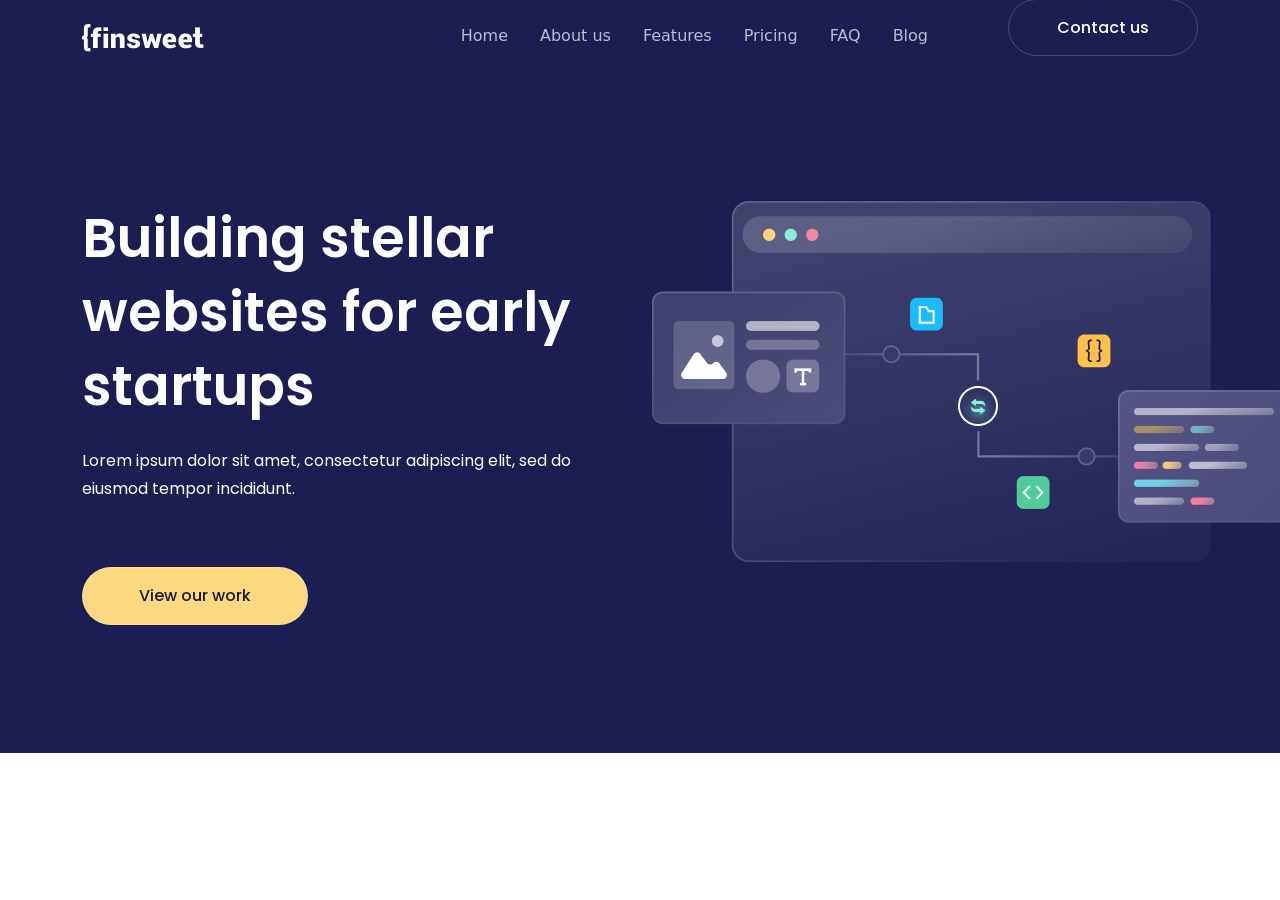
<file: index.html>
<!DOCTYPE html>
<html lang="en">

<head>
    <meta charset="UTF-8">
    <meta name="viewport" content="width=device-width, initial-scale=1.0">
    <title>Document</title>
    <link href="https://fonts.googleapis.com/css2?family=Poppins:ital,wght@0,100;0,200;0,300;0,400;0,500;0,600;0,700;0,800;0,900;1,100;1,200;1,300;1,400;1,500;1,600;1,700;1,800;1,900&display=swap" rel="stylesheet">
    <link rel="stylesheet" href="./css/bootstrap.min.css">
    <link rel="stylesheet" href="./css/style.css">
    
</head>

<body>

    <nav class="navbar navbar-expand-lg ">
        <div class="container">
            <a class="navbar-brand" href="#">
                <img src="./images/Finsweet white logo 1.png" alt="">
            </a>
            <button class="navbar-toggler" type="button" data-bs-toggle="collapse"
                data-bs-target="#navbarSupportedContent" aria-controls="navbarSupportedContent" aria-expanded="false"
                aria-label="Toggle navigation">
                <span class="navbar-toggler-icon"></span>
            </button>
            <div class="collapse navbar-collapse" id="navbarSupportedContent">
                <ul class="navbar-nav ms-auto mb-2 mb-lg-0">
                    <li class="nav-item">
                        <a class="nav-link" aria-current="page" href="#">Home</a>
                    </li>
                    <li class="nav-item">
                        <a class="nav-link" href="#">About us</a>
                    </li>
                      <li class="nav-item">
                        <a class="nav-link" href="#">Features</a>
                    </li>
                      <li class="nav-item">
                        <a class="nav-link" href="#">Pricing</a>
                    </li>
                      <li class="nav-item">
                        <a class="nav-link" href="#">FAQ</a>
                    </li>
                      <li class="nav-item">
                        <a class="nav-link" href="#">Blog</a>
                    </li>
                        <div>
                            <a class="nav_btn"href="">Contact us</a>
                        </div>
                    
                </ul>
                
            </div>
        </div>
    </nav>





       <section class="banner">
        <div class="container">
            <div class="row">
                <div class="col-lg-6">
                    <h1>Building stellar websites for early startups</h1>
                    <p>Lorem ipsum dolor sit amet, consectetur adipiscing elit, sed do eiusmod tempor incididunt.</p>

                     <div>
                            <a class="banner_btn"href="">View our work</a>
                        </div>
                </div>
                <div class="col-lg-6">
                    <img src="./images/Illustration.png" alt="">
                </div>
            </div>
        </div>
       </section>

























    <script src="./js/bootstrap.bundle.min.js"></script>

</body>

</html>
</file>
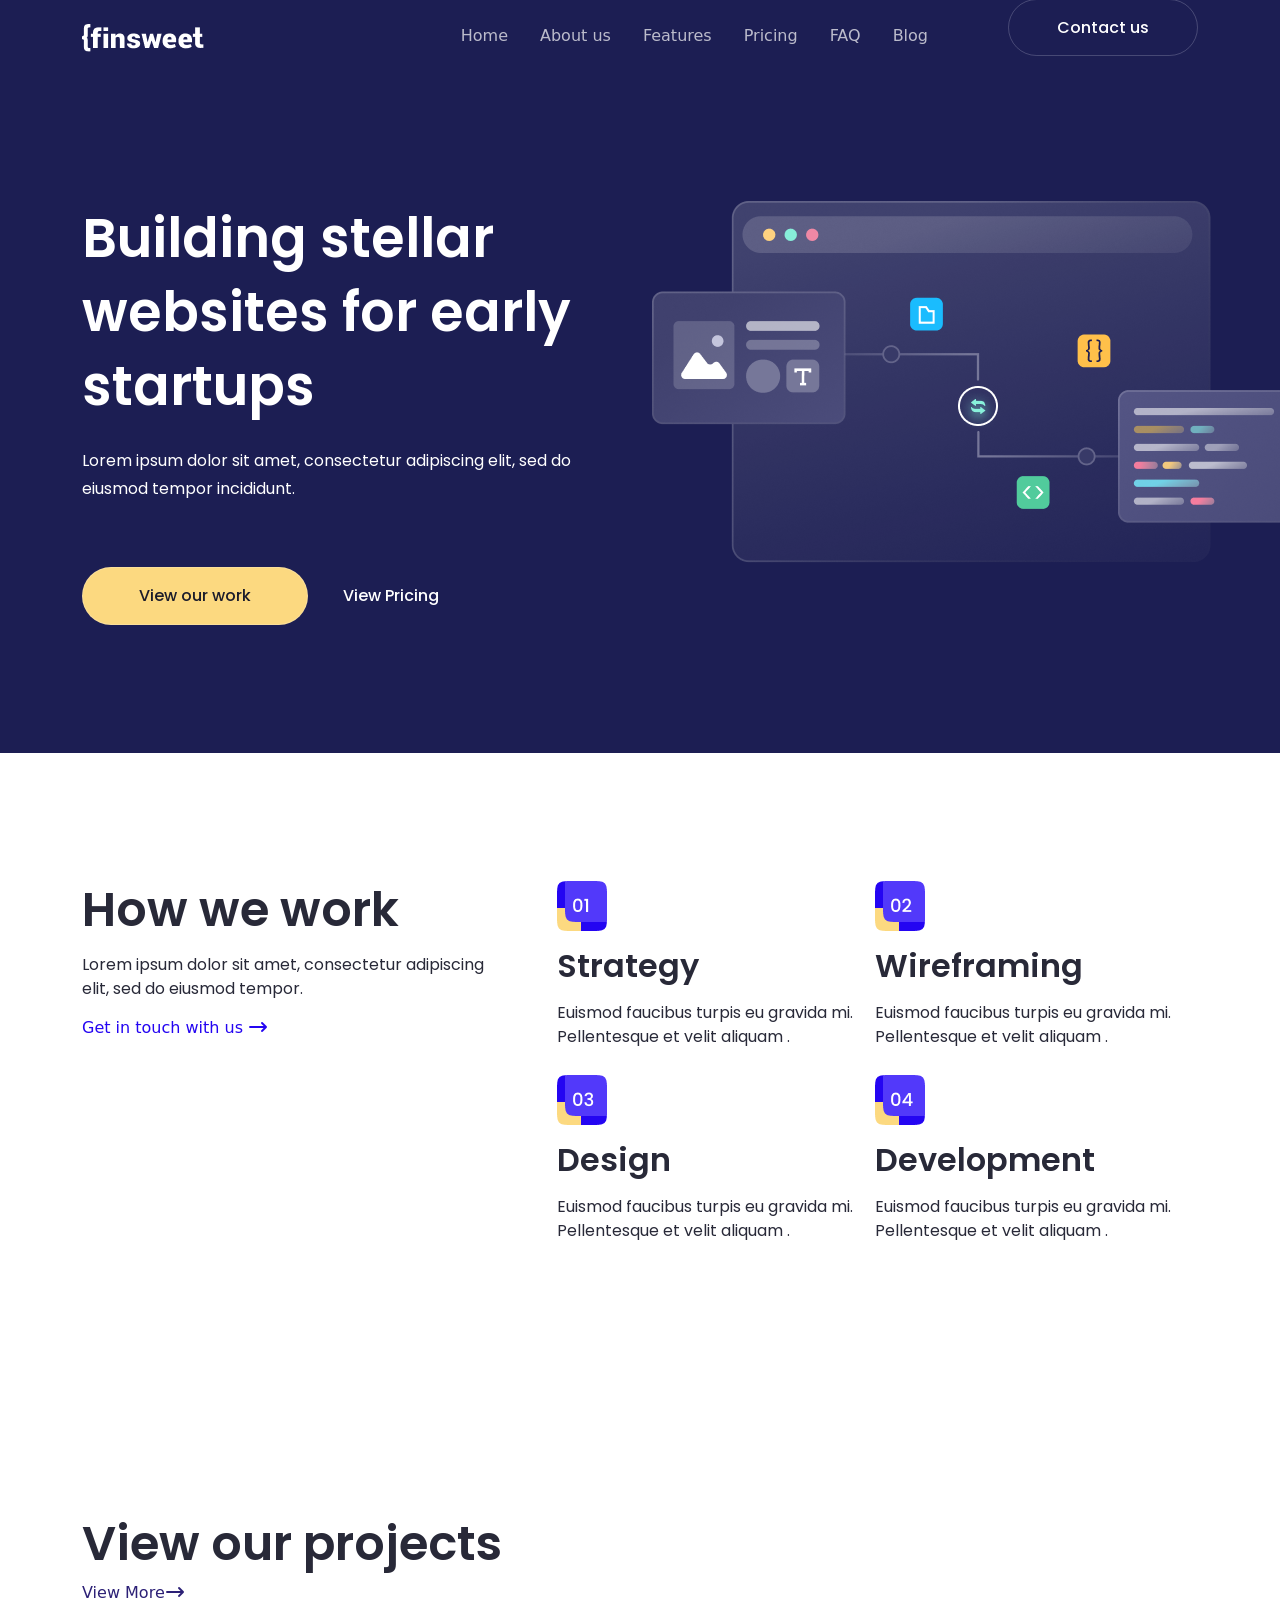
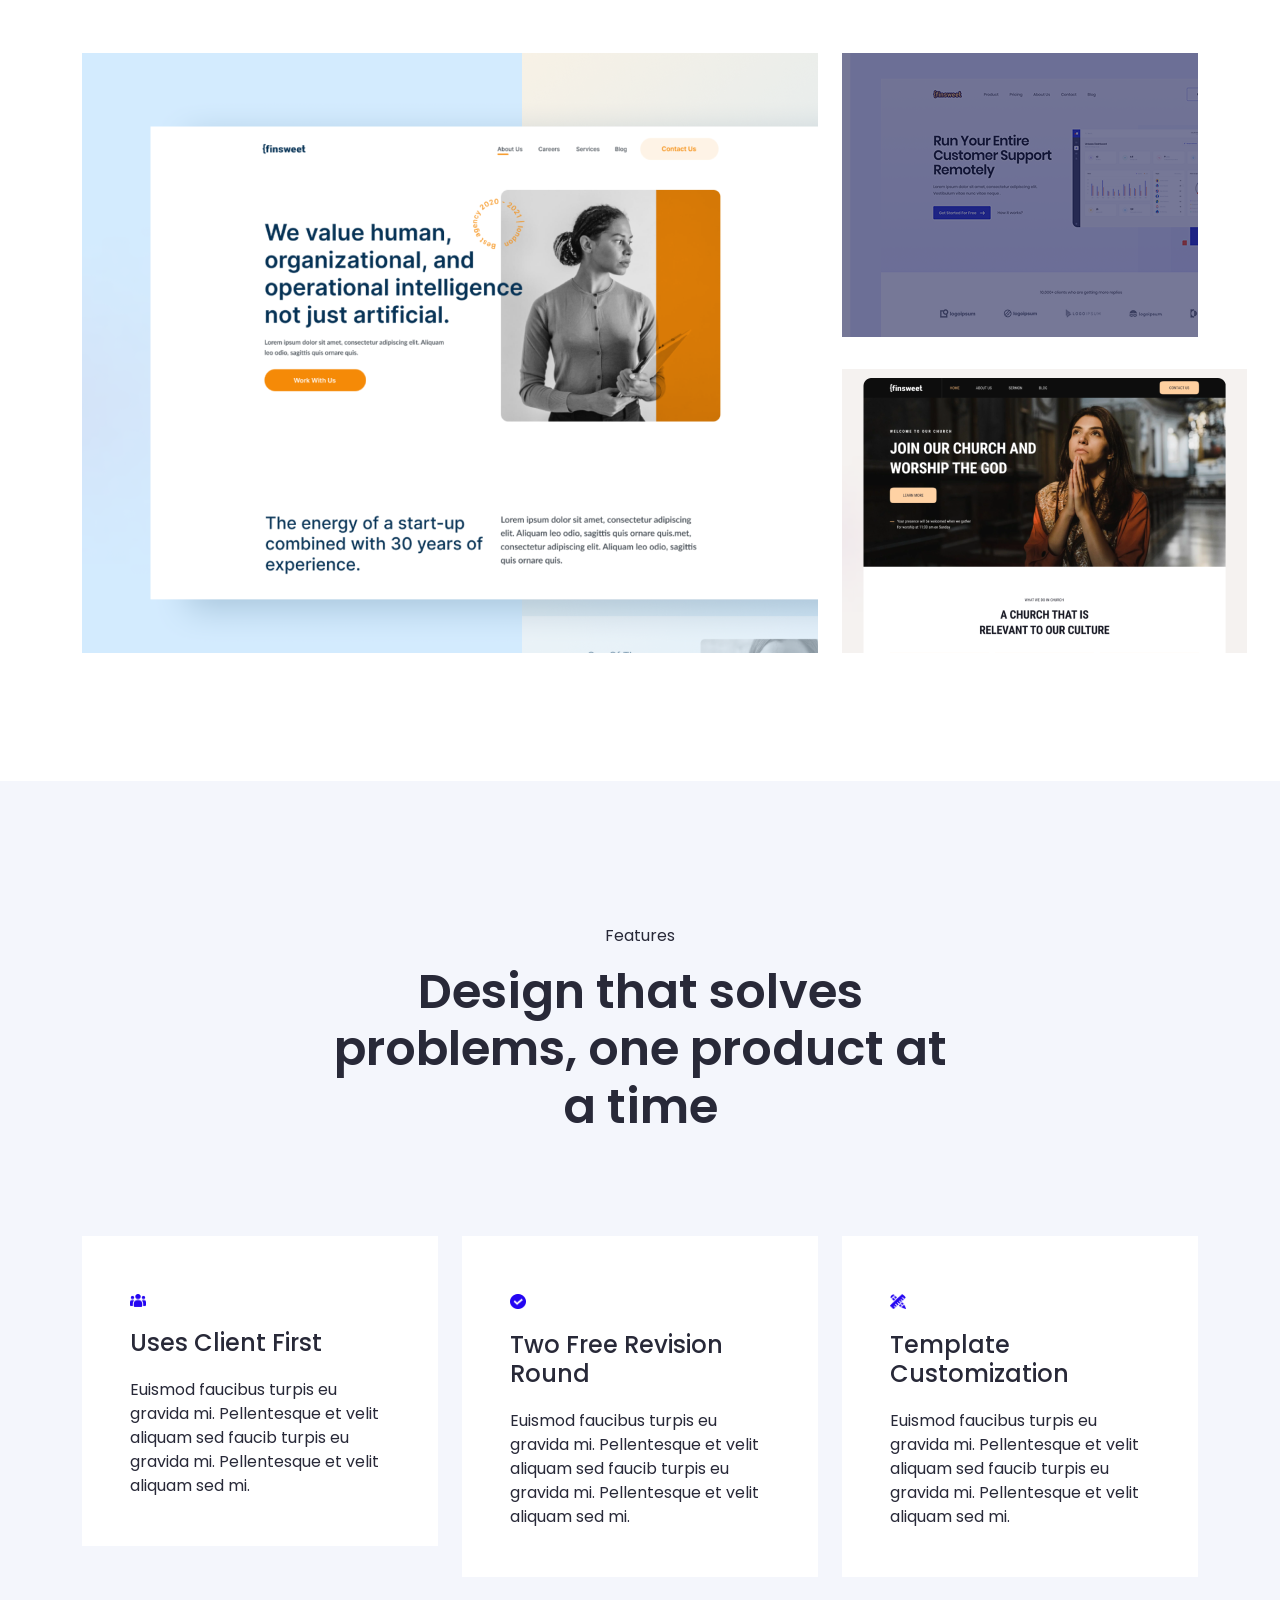
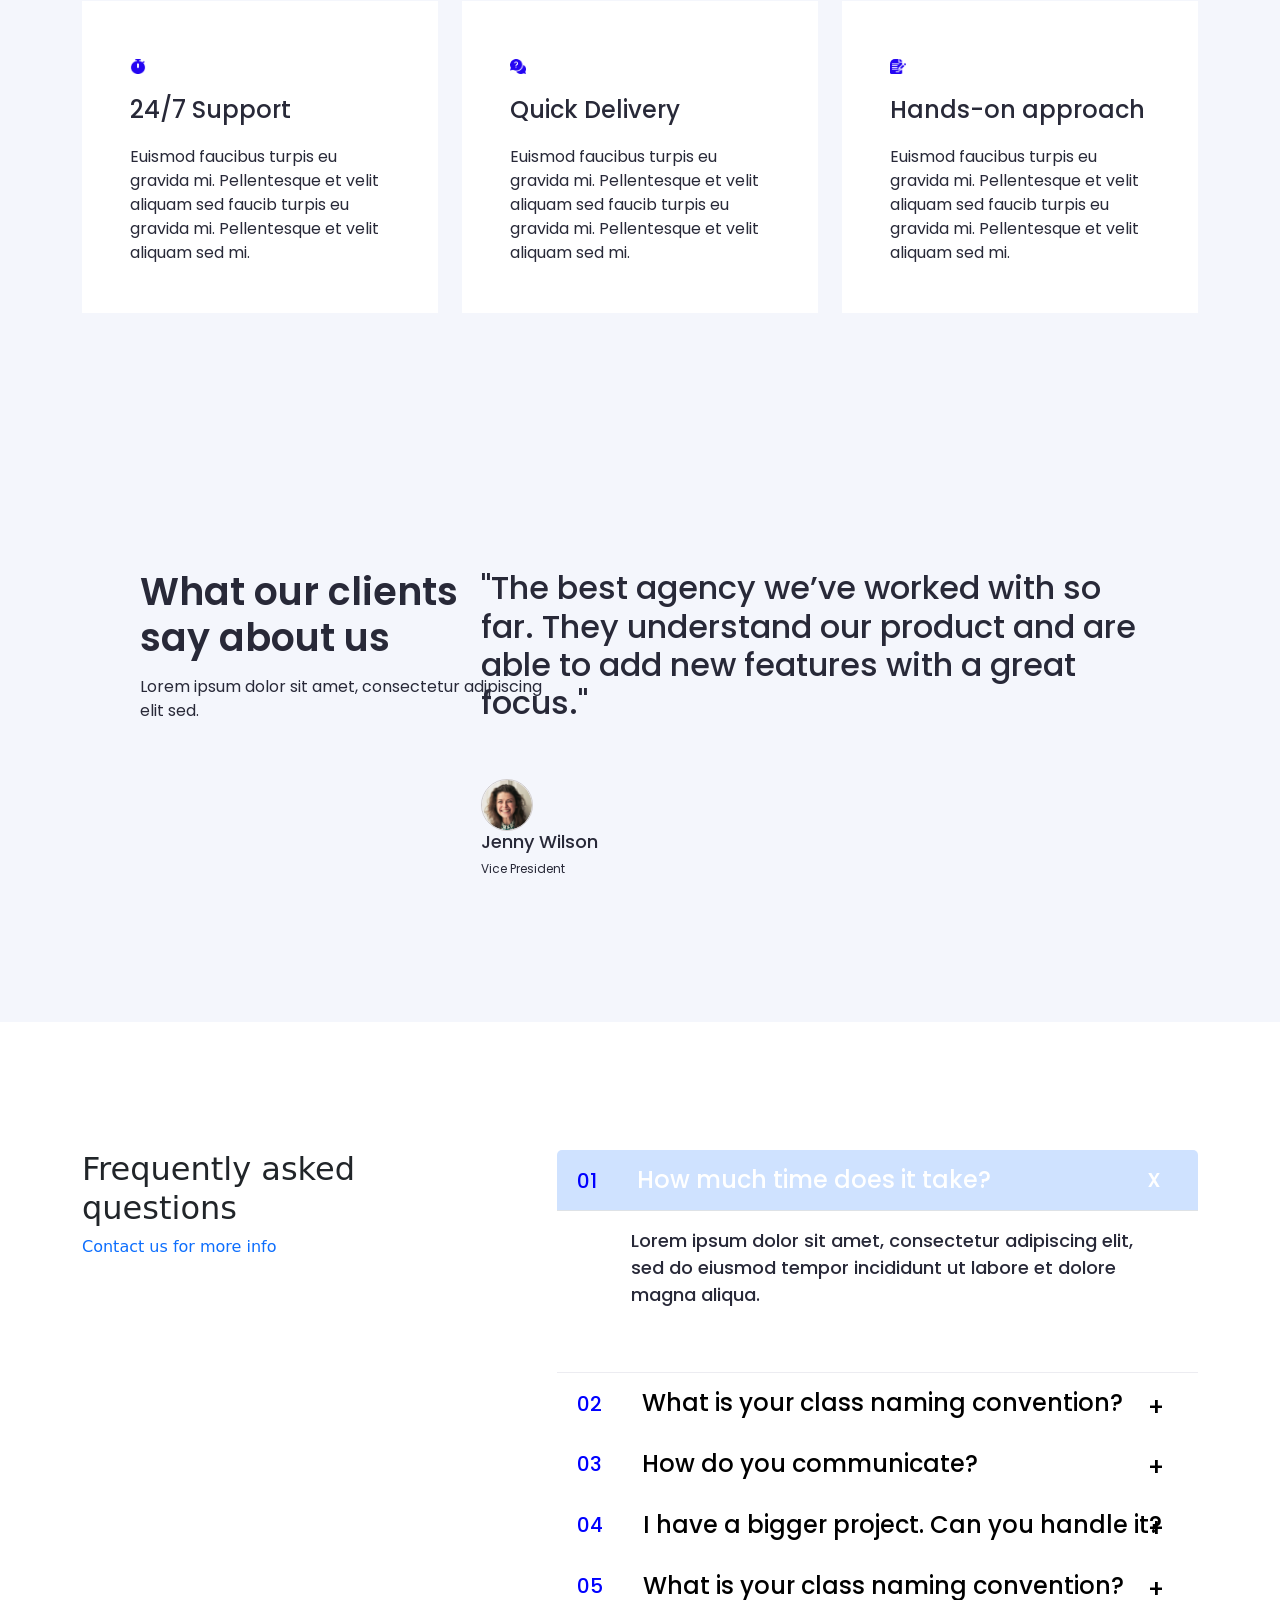
<file: class 15/index.html>
<!DOCTYPE html>
<html lang="en">

<head>
    <meta charset="UTF-8">
    <meta name="viewport" content="width=device-width, initial-scale=1.0">
    <title>Document</title>
    <link
        href="https://fonts.googleapis.com/css2?family=Poppins:ital,wght@0,100;0,200;0,300;0,400;0,500;0,600;0,700;0,800;0,900;1,100;1,200;1,300;1,400;1,500;1,600;1,700;1,800;1,900&display=swap"
        rel="stylesheet">
    <link rel="stylesheet" href="./css/bootstrap.min.css">
    <link rel="stylesheet" href="./css/all.min.css">
    <link rel="stylesheet" href="./css/style.css">

</head>

<body>

    <!-- ================================
        Navber part start
     ================================== -->
    <nav class="navbar navbar-expand-lg ">
        <div class="container">
            <a class="navbar-brand" href="#">
                <img src="./images/Finsweet white logo 1.png" alt="">
            </a>
            <button class="navbar-toggler" type="button" data-bs-toggle="collapse"
                data-bs-target="#navbarSupportedContent" aria-controls="navbarSupportedContent" aria-expanded="false"
                aria-label="Toggle navigation">
                <span class="navbar-toggler-icon"></span>
            </button>
            <div class="collapse navbar-collapse" id="navbarSupportedContent">
                <ul class="navbar-nav ms-auto mb-2 mb-lg-0">
                    <li class="nav-item">
                        <a class="nav-link" aria-current="page" href="#">Home</a>
                    </li>
                    <li class="nav-item">
                        <a class="nav-link" href="#">About us</a>
                    </li>
                    <li class="nav-item">
                        <a class="nav-link" href="#">Features</a>
                    </li>
                    <li class="nav-item">
                        <a class="nav-link" href="#">Pricing</a>
                    </li>
                    <li class="nav-item">
                        <a class="nav-link" href="#">FAQ</a>
                    </li>
                    <li class="nav-item">
                        <a class="nav-link" href="#">Blog</a>
                    </li>
                    <div>
                        <a class="nav_btn" href="">Contact us</a>
                    </div>

                </ul>

            </div>
        </div>
    </nav>

    <!-- ================================
        Navber part end
     ================================== -->

    <!-- ================================
        Banner part start
     ================================== -->

    <section class="banner">
        <div class="container">
            <div class="row">
                <div class="col-lg-6">
                    <h1>Building stellar websites for early startups</h1>
                    <p>Lorem ipsum dolor sit amet, consectetur adipiscing elit, sed do eiusmod tempor incididunt.</p>

                    <div>
                        <a class="banner_btn" href="">View our work</a>
                        <a class="View_Pricing" href="">View Pricing <i class="fa-solid fa-arrow-right-long"></i></a>
                    </div>
                </div>
                <div class="col-lg-6">
                    <img src="./images/Illustration.png" alt="">
                </div>
            </div>
        </div>
    </section>

    <!-- ================================
      Bannner part end
     ================================== -->


    <!-- ================================
        Work part start
     ================================== -->

    <section class="work">
        <div class="container">
            <div class="row">
                <div class="col-lg-5">
                    <div class="title">
                        <h2>How we work</h2>
                        <p>Lorem ipsum dolor sit amet, consectetur adipiscing elit, sed do eiusmod tempor.</p>
                        <a class="View_Pricing titleani" href="">Get in touch with us <i
                                class="fa-solid fa-arrow-right-long"></i></a>
                    </div>
                </div>
                <div class="col-lg-7">
                    <div class="wccc">
                        <div class="work-card">
                            <img src="./images/pointer 1.png" alt="">
                            <h4>Strategy</h4>
                            <p>Euismod faucibus turpis eu gravida mi. Pellentesque et velit
                                aliquam .</p>
                        </div>
                        <div class="work-card">
                            <img src="./images/pointer2.png" alt="">
                            <h4>Wireframing</h4>
                            <p>Euismod faucibus turpis eu gravida mi. Pellentesque et velit
                                aliquam .</p>
                        </div>
                        <div class="work-card">
                            <img src="./images/pointer3 (2).png" alt="">
                            <h4>Design</h4>
                            <p>Euismod faucibus turpis eu gravida mi. Pellentesque et velit
                                aliquam .</p>
                        </div>
                        <div class="work-card">
                            <img src="./images/pointer4.png" alt="">
                            <h4>Development</h4>
                            <p>Euismod faucibus turpis eu gravida mi. Pellentesque et velit
                                aliquam .</p>
                        </div>
                    </div>
                </div>
            </div>
        </div>

    </section>
    <!-- ================================
        Work part end
     ================================== -->

 <!-- ================================
        Project  part start
     ================================== -->

    <section class="project">
        <div class="container">
            <div class="box">
                <div class="title">
                    <h2>View our projects</h2>
                </div>
                <a class="view-pricing titleani project-ani" href="">View More<i
                        class="fa-solid fa-arrow-right-long"></i></a>
            </div>

            <div class="row pt-5">
                <div class="col-lg-8">
                    <div class="image-box">
                        <img src="./images/project1.png" alt="" />
                        <div class="overly">
                            <h3>Workhub office Webflow Webflow Design</h3>
                            <p>
                                Lorem ipsum dolor, sit amet consectetur adipisicing elit. Fuga
                            </p>
                            <a href="">View project</a>
                        </div>
                    </div>
                </div>
                <div class="col-lg-4">
                    <div class="image-box-2">
                        <img src="./images/Rectangle 1313.png" alt="" />
                      <div class="overly-1">
                         <h3>Unisaas Website Design</h3>
                         </div>
                    </div>

                    <img src="./images/project3.png" alt="" />
                </div>
            </div>
        </div>
    </section>
 <!-- ================================
        Project  part end
     ================================== -->



 <!-- ================================
        Fuature    part start
     ================================== -->
    <section class="feature">
        <div class="container">
            <div class="title">
                <p>Features</p>
                <h2>Design that solves problems, one product at a time</h2>
            </div>

            <div class="row row-gap-4">
                <div class="col-lg-4">
                    <div class="card" style="width: 18rem">
                        <img src="./images/Icon.png" class="card-img-top" alt="..." />
                        <div class="card-body">
                            <h5 class="card-title">Uses Client First</h5>
                            <p class="card-text">
                                Euismod faucibus turpis eu gravida mi. Pellentesque et velit
                                aliquam sed faucib turpis eu gravida mi. Pellentesque et velit
                                aliquam sed mi.
                            </p>
                        </div>
                    </div>
                </div>
                <div class="col-lg-4">
                    <div class="card" style="width: 18rem">
                        <img src="./images/Icon (1).png" class="card-img-top" alt="..." />
                        <div class="card-body">
                            <h5 class="card-title">Two Free Revision Round</h5>
                            <p class="card-text">
                                Euismod faucibus turpis eu gravida mi. Pellentesque et velit
                                aliquam sed faucib turpis eu gravida mi. Pellentesque et velit
                                aliquam sed mi.
                            </p>
                        </div>
                    </div>
                </div>
                <div class="col-lg-4">
                    <div class="card" style="width: 18rem">
                        <img src="./images/Icon (2).png" class="card-img-top" alt="..." />
                        <div class="card-body">
                            <h5 class="card-title">Template Customization</h5>
                            <p class="card-text">
                                Euismod faucibus turpis eu gravida mi. Pellentesque et velit
                                aliquam sed faucib turpis eu gravida mi. Pellentesque et velit
                                aliquam sed mi.
                            </p>
                        </div>
                    </div>
                </div>
                <div class="col-lg-4">
                    <div class="card" style="width: 18rem">
                        <img src="./images/Icon (3).png" class="card-img-top" alt="..." />
                        <div class="card-body">
                            <h5 class="card-title">24/7 Support</h5>
                            <p class="card-text">
                                Euismod faucibus turpis eu gravida mi. Pellentesque et velit
                                aliquam sed faucib turpis eu gravida mi. Pellentesque et velit
                                aliquam sed mi.
                            </p>
                        </div>
                    </div>
                </div>
                <div class="col-lg-4">
                    <div class="card" style="width: 18rem">
                        <img src="./images/Icon (4).png" class="card-img-top" alt="..." />
                        <div class="card-body">
                            <h5 class="card-title">Quick Delivery</h5>
                            <p class="card-text">
                                Euismod faucibus turpis eu gravida mi. Pellentesque et velit
                                aliquam sed faucib turpis eu gravida mi. Pellentesque et velit
                                aliquam sed mi.
                            </p>
                        </div>
                    </div>
                </div>
                <div class="col-lg-4">
                    <div class="card" style="width: 18rem">
                        <img src="./images/Icon (5).png" class="card-img-top" alt="..." />
                        <div class="card-body">
                            <h5 class="card-title">Hands-on approach</h5>
                            <p class="card-text">
                                Euismod faucibus turpis eu gravida mi. Pellentesque et velit
                                aliquam sed faucib turpis eu gravida mi. Pellentesque et velit
                                aliquam sed mi.
                            </p>
                        </div>
                    </div>
                </div>
            </div>
        </div>
    </section>
 <!-- ================================
        Fuature    part end
     ================================== -->



 <!-- ================================
        about part start
     ================================== -->
    <section class="client">
        <div class="container">
            <div class="row">
                <div class="col-lg-4">
                    <div class="title">
                        <h2>What our clients say about us</h2>
                        <p>Lorem ipsum dolor sit amet, consectetur adipiscing elit sed.</p>
                    </div>
                </div>
                <div class="col-lg-8">
                    <h3 class="">"The best agency we’ve worked with so far. They understand our product and are able to
                        add new features with a great focus."</h3>
                    <div class="box">
                        <div class="profile-image">
                            <img src="./images/Mask Group (1).png" alt="">
                        </div>
                        <div class="profile-content">
                            <h5>Jenny Wilson</h5>
                            <p>Vice President</p>

                        </div>
                    </div>
                </div>
            </div>
        </div>
    </section>
 <!-- ================================
        about part end
     ================================== -->


    <!-- ================================
        Faq part start
     ================================== -->
     <section class="faq">
      <div class="container">
        <div class="row justify-content-between">
          <div class="col-lg-4">
            <div class="common_title">
              <h2>Frequently asked questions </h2>
              <a href="">Contact us for more info</a>
            </div>
          </div>
          <div class="col-lg-7">

            <!-- Accodium start -->
            <div class="accordion" id="accordionExample">
              <div class="accordion-item">
                <h2 class="accordion-header">
                  <button class="accordion-button" type="button" data-bs-toggle="collapse" data-bs-target="#collapseOne" aria-expanded="true" aria-controls="collapseOne">
                   <span class="span">01</span> How much time does it take?
                  </button>
                </h2>
                <div id="collapseOne" class="accordion-collapse collapse show" data-bs-parent="#accordionExample">
                  <div class="accordion-body">
                   <p>Lorem ipsum dolor sit amet, consectetur adipiscing elit, sed do eiusmod tempor incididunt ut labore et dolore magna aliqua.</p>
                  </div>
                </div>
              </div>
              <div class="accordion-item">
                <h2 class="accordion-header">
                  <button class="accordion-button collapsed" type="button" data-bs-toggle="collapse" data-bs-target="#collapseTwo" aria-expanded="false" aria-controls="collapseTwo">
                    <span class="span">02</span>What is your class naming convention?
                  </button>
                </h2>
                <div id="collapseTwo" class="accordion-collapse collapse" data-bs-parent="#accordionExample">
                  <div class="accordion-body">
                    <p>Lorem ipsum dolor sit amet, consectetur adipiscing elit, sed do eiusmod tempor incididunt ut labore et dolore magna aliqua.</p>
                  </div>
                </div>
              </div>
              <div class="accordion-item">
                <h2 class="accordion-header">
                  <button class="accordion-button collapsed" type="button" data-bs-toggle="collapse" data-bs-target="#collapseThree" aria-expanded="false" aria-controls="collapseThree">
                    <span class="span">03</span>How do you communicate?
                  </button>
                </h2>
                <div id="collapseThree" class="accordion-collapse collapse" data-bs-parent="#accordionExample">
                  <div class="accordion-body">
                    <p>Lorem ipsum dolor sit amet, consectetur adipiscing elit, sed do eiusmod tempor incididunt ut labore et dolore magna aliqua.</p>
                  </div>
                </div>
              </div>
              <div class="accordion-item">
                <h2 class="accordion-header">
                  <button class="accordion-button collapsed" type="button" data-bs-toggle="collapse" data-bs-target="#collapseFour" aria-expanded="false" aria-controls="collapseThree">
                    <span class="span">04</span>I have a bigger project. Can you handle it?
                  </button>
                </h2>
                <div id="collapseFour" class="accordion-collapse collapse" data-bs-parent="#accordionExample">
                  <div class="accordion-body">
                    <p>Lorem ipsum dolor sit amet, consectetur adipiscing elit, sed do eiusmod tempor incididunt ut labore et dolore magna aliqua.</p>
                  </div>
                </div>
              </div>
              <div class="accordion-item">
                <h2 class="accordion-header">
                  <button class="accordion-button collapsed" type="button" data-bs-toggle="collapse" data-bs-target="#collapseFive" aria-expanded="false" aria-controls="collapseThree">
                    <span class="span">05</span>What is your class naming convention?
                  </button>
                </h2>
                <div id="collapseFive" class="accordion-collapse collapse" data-bs-parent="#accordionExample">
                  <div class="accordion-body">
                    <p>Lorem ipsum dolor sit amet, consectetur adipiscing elit, sed do eiusmod tempor incididunt ut labore et dolore magna aliqua.</p>
                  </div>
                </div>
              </div>
            </div>
            <!-- Accodium end -->
            
          </div>
        </div>
      </div>
     </section>
    <!-- ================================
        Faq part end
     ================================== -->
   
    

























    <script src="./js/bootstrap.bundle.min.js"></script>

</body>

</html>
</file>
<file: css/style.css>
nav{
    background: rgba(28, 30, 83, 1);
    padding: 16px 0px !important;
}
a{
    text-decoration: none;
}
ul,ol{
    list-style: none;
}
.navbar-nav{
    column-gap: 32px;
}

.nav-link{
    padding-left: 0 !important;
    padding-right: 0 !important;
    font-size: 16px;
    font-weight: 500;
    color: #BBBBCB;
    transition: .4s;
}

.nav-item:hover .nav-link{
    color: #fff
}


.nav_btn{
    background: transparent;
    padding: 16px 48px;
    border-radius: 41px;
    border: 1px solid  rgba(244, 246, 252, 0.2);
      font-family: "Poppins", sans-serif;
      font-size: 16px;
      color: #fff;
      font-weight: 500;
      margin-left: 48px;
      transition: .4s;


}
.nav_btn:hover{
    background: rgba(252, 217, 128, 1);
    color: rgba(27, 28, 43, 1);
}



.banner{
    background: rgba(28, 30, 83, 1);
    padding: 128px 0px;
}

.banner h1{
    font-size: 54px;
    font-weight: 600;
    color: #fff;
      font-family: "Poppins", sans-serif;
      line-height: 74px;
}

.banner p{
    font-size: 16px;
    font-weight: 400;
    color:rgba(255, 255, 255, 1);
      font-family: "Poppins", sans-serif;
      line-height: 28px;
      width: 558px;
      padding-top: 16px;
}

.banner_btn{
     background: rgba(252, 217, 128, 1);
    padding: 16px 56px;
    border-radius: 41px;
    border: 1px solid  rgba(244, 246, 252, 0.2);
      font-family: "Poppins", sans-serif;
      font-size: 16px;
      color: rgba(27, 28, 43, 1);
      font-weight: 500;
      transition: .4s;
      display: inline-block;
      margin-top: 48px;


}

.banner_btn:hover{
    background: transparent;
    border-color: rgba(244, 246, 252, 0.2) ;
    color: #fff;
}
</file>
<file: class 15/css/style.css>
/* ============
navber part start
============== */
nav{
    background: rgba(28, 30, 83, 1);
    padding: 16px 0px !important;
}
a{
    text-decoration: none;
}
ul,ol{
    list-style: none;
}
.navbar-nav{
    column-gap: 32px;
}

.nav-link{
    padding-left: 0 !important;
    padding-right: 0 !important;
    font-size: 16px;
    font-weight: 500;
    color: #BBBBCB;
    transition: .4s;
}

.nav-item:hover .nav-link{
    color: #fff
}
 


.nav_btn{
    background: transparent;
    padding: 16px 48px;
    border-radius: 41px;
    border: 1px solid  rgba(244, 246, 252, 0.2);
      font-family: "Poppins", sans-serif;
      font-size: 16px;
      color: #fff;
      font-weight: 500;
      margin-left: 48px;
      transition: .4s;


}
.nav_btn:hover{
    background: rgba(252, 217, 128, 1);
    color: rgba(27, 28, 43, 1);
}

/* ============
navber part end
============== */

/* ============
banner  part start
============== */
.banner{
    background: rgba(28, 30, 83, 1);
    padding: 128px 0px;
}

.banner h1{
    font-size: 54px;
    font-weight: 600;
    color: #fff;
      font-family: "Poppins", sans-serif;
      line-height: 74px;
}

.banner p{
    font-size: 16px;
    font-weight: 400;
    color:rgba(255, 255, 255, 1);
      font-family: "Poppins", sans-serif;
      line-height: 28px;
      width: 558px;
      padding-top: 16px;
}

.banner_btn{
     background: rgba(252, 217, 128, 1);
    padding: 16px 56px;
    border-radius: 41px;
    border: 1px solid  rgba(244, 246, 252, 0.2);
      font-family: "Poppins", sans-serif;
      font-size: 16px;
      color: rgba(27, 28, 43, 1);
      font-weight: 500;
      transition: .4s;
      display: inline-block;
      margin-top: 48px;


}

.banner_btn:hover{
    background: transparent;
    border-color: rgba(244, 246, 252, 0.2) ;
    color: #fff;
}


.banner .View_Pricing{
    margin-left: 30px;
    font-family: "Poppins", sans-serif;
      font-size: 16px;
      color: #fff;
      font-weight: 500;
      position: relative;
}

.banner .View_Pricing i{
    position: absolute;
    top: 50%;
    right: -35px;
    transform: translateY(-50%);
    transition: .4s;
    opacity: 0;
    

}

.banner .View_Pricing:hover i{
    right: -45px;
    opacity: 1;

}
/* ============
banner  part end
============== */



/* ============
work  part start
============== */
.work{
    padding: 128px 0px;
}

.title h2{
    font-size: 48px;
    font-weight: 600;
    color: rgba(40, 41, 56, 1);
     font-family: "Poppins", sans-serif;

}

.title p{
    font-size: 16px;
    font-weight: 400;
     font-family: "Poppins", sans-serif;
     color:rgba(40, 41, 56, 1) ;
     width: 406px;
     margin: 15px 0px;

}

.title .titleani{
    color: rgba(36, 5, 242, 1);
    margin-left: 0;
}

.work .work-card{
    
    
    width: 48%;
}

.work .wccc{
    display: flex;
    flex-wrap: wrap;
    gap: 10px;
}
.work .work-card h4{
    
  
    font-weight: 600;
    color: rgba(40, 41, 56, 1);
     font-family: "Poppins", sans-serif;
     font-size: 32px;
     padding-top: 16px;
     padding-bottom: 8px;

}

.work .work-card p{
      font-weight: 400;
    color: rgba(40, 41, 56, 1);
     font-family: "Poppins", sans-serif;
     font-size: 16px;
    width: 304px;
}
/* ============
work  part end
============== */
 
/* ============
Project  part start
============== */
.project{
    padding: 128px 0px;
}
.project .box{
    justify-content: space-between;
    align-items: center;
}
.project .project-ani{
    color: #2c2076;
    margin-left: 0px;

}
.project img:nth-child(2){
    margin-top: 32px;
}
.project .image-box{
    position: relative;
    overflow: hidden;
    
}
.project .image-box .overly{
    width: 52%;
    height: 100%;
    background: rgba(28, 30, 83,0.6);
    position: absolute;
    top: 0;
    left: -52%;
    transition: .4s;
    padding-top: 312px;
    padding-left: 48px;
    padding-right: 38px;
    color: white;
}

.project .image-box:hover .overly{
    left: 0%;
   

}
.project .image-box-2{
    position: relative;
    overflow: hidden;
    
}
.project .image-box-2 .overly-1{
    width: 100%;
    height: 100%;
    background: rgba(28, 30, 83,0.6);
    position: absolute;
    top: 0;
    right: 0%;
    transition: .4s;
    padding-top: 312px;
    padding-left: 48px;
    padding-right: 38px;
    color: white;
}

.project .image-box-2:hover .overly-1{
    right: 100%;
   

}
/* ============
Project  part end
============== */







/* ============
Featuer  part start
============== */
.feature{
    padding: 128px 0px;
    background: #F4F6FC;
}
.feature .title p{
    text-align: center;
    width: auto;
}
.feature .title h2{
    text-align: center;
    width: 630px;
    margin: 0 auto;
    margin-bottom: 100px;
}
.feature .card{
    width: 100% !important;
    padding: 58px 48px 48px 48px;
    border: 0px;
    border-radius: 0px;

}
.feature .card img{
    width: 6%;
}
.feature .card .card-body{
    padding: 0px !important;
    
}
.feature .card .card-title{
    font-size: 24px;
    color: #282938;
    font-weight: 500;
    font-family: "Poppins", sans-serif;
    padding-top: 22px;
    padding-bottom: 12px;

}
.feature .card .card-text{
    font-size: 16px;
    color: #282938;
    font-weight: 400;
    font-family: "Poppins", sans-serif;

}
/* ============
Featuer  part end
============== */

/* ============
about  part start
============== */
.client{
    background: #F4F6FC;
    padding: 128px;

}
.client .box{
    column-gap: 14px;
    padding-top: 48px;
}
.client .title h2{
    font-size: 38px;
    width: 327px;

}
.client h3{
    font-size: 32px;
    color: #282938;
    font-weight: 500;
    font-family: "Poppins", sans-serif;

}
.client .profile-image{
    width: 52px;
    height: 52px;
    border-radius: 50%;
    border: 1px solid rgb(209, 205, 205);
    
    
}
.client .profile-image img{
    width: 100%;
    height: 100%;
    border-radius: 50%;
}
.client .profile-content h5{
    font-size: 18px;
    color: #282938;
    font-weight: 500;
    font-family: "Poppins", sans-serif;

}
.client .profile-content p{
    font-size: 12px;
    color: #282938;
    font-weight: 400;
    font-family: "Poppins", sans-serif;

}
/* ============
about  part end
============== */






/* ============
Faq  part start
============== */
.faq{
    padding: 128px 0px;
}

.accordion-header .span{
    padding-right: 40px;
    font-size: 20px;
    color: blue;
}
.accordion-button{
    font-size: 24px;
    color: #282938;
    font-family: "Poppins", sans-serif;
    font-weight: 500;
}


.accordion-button.collapsed{
    
    color: #000 !important;

    
}
.accordion-button{
    
    color: #fff !important;
   

}
.accordion-item{
    border: 0px !important;
}
.accordion-body{
    border-bottom: 1px solid #ECECF1;
    padding-left: 74px;
    padding-right: 60px;
    padding-top: 16px;
    padding-bottom: 48px;
    font-size: 18px;
    color: #282938;
    font-weight: 500;
    font-family: "Poppins", sans-serif;
    


}


 .accordion-button::after{  
    background-image: none;
    content: "+";
    
    position: absolute;
    top: 50%;
    right: 30px;
    transform: translateY(-50%);
}
.accordion-button:not(.collapsed)::after{    
    background-image: none;
    content: "x";
    position: absolute;
    top: 40%;
    right: 30px;
    transform: translateY(-50%);

} 
/* ============
Faq  part start
============== */
</file>
